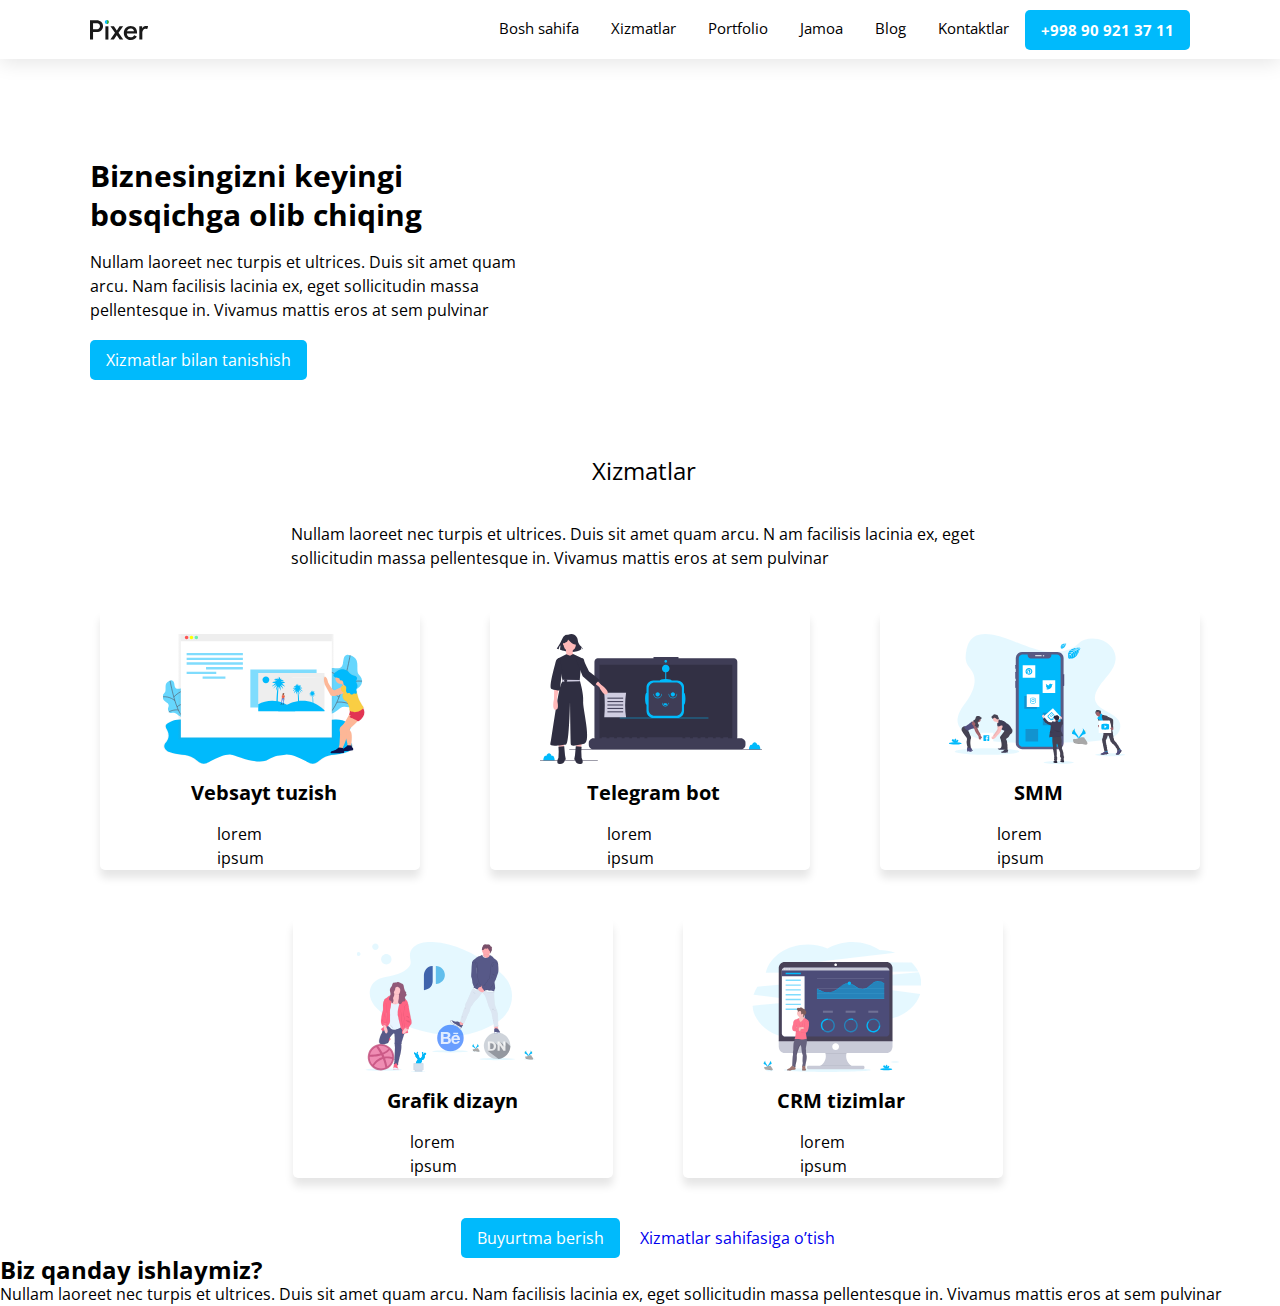
<file: index.html>
<!DOCTYPE html>
<html lang="en">
  <head>
    <meta charset="UTF-8" />
    <meta name="viewport" content="width=device-width, initial-scale=1.0" />
    <!-- NORMALIZE CSS -->
    <link rel="stylesheet" href="./styles/normalize.css" />
    <!-- STYLE CSS -->
    <link rel="stylesheet" href="./styles/style.css" />
    <title>Pixer</title>
  </head>
  <body>
    <!-- HEADER START -->
    <header class="header">
      <header class="header-container container">
        <!-- LOGO -->
        <a href="./index.html" class="site-logo">
          <img
            class="site-logo-image"
            src="./images/pixer-logo.svg"
            alt="Pixer web site logo"
            width="58"
            height="20"
          />
        </a>
        <!-- NAV -->
        <nav class="sitenav">
          <ul class="sitenav-list">
            <li class="sitenav-item">
              <a class="sitenav-link" href="#">Bosh sahifa</a>
            </li>
            <li class="sitenav-item">
              <a class="sitenav-link" href="./index.html">Xizmatlar</a>
            </li>
            <li class="sitenav-item">
              <a class="sitenav-link" href="#">Portfolio</a>
            </li>
            <li class="sitenav-item">
              <a class="sitenav-link" href="#">Jamoa</a>
            </li>
            <li class="sitenav-item">
              <a class="sitenav-link" href="#">Blog</a>
            </li>
            <li class="sitenav-item">
              <a class="sitenav-link" href="#">Kontaktlar</a>
            </li>
          </ul>
        </nav>
        <!-- HEADER BTN -->
        <a class="btn header-btn" href="Tel:+998909213711">
          +998 90 921 37 11
        </a>
      </header>
    </header>
    <!-- HEADER END -->
    <!-- MAIN START -->
    <main class="main">
      <div class="container">
        <div class="section_1">
          <h1>Biznesingizni keyingi bosqichga olib chiqing</h1>
          <p>
            Nullam laoreet nec turpis et ultrices. Duis sit amet quam arcu. Nam
            facilisis lacinia ex, eget sollicitudin massa pellentesque in.
            Vivamus mattis eros at sem pulvinar
          </p>
          <a class="btn main-btn" href="">Xizmatlar bilan tanishish</a>
        </div>
        <div class="section_2">
          <iframe
            width="458"
            height="258"
            src="https://www.youtube.com/embed/6_pru8U2RmM?si=bnl0SZ9_ngT_WcBo"
            title="YouTube video player"
            frameborder="0"
            allow="accelerometer; autoplay; clipboard-write; encrypted-media; gyroscope; picture-in-picture; web-share"
            allowfullscreen
          ></iframe>
        </div>
      </div>
    </main>
    <section>
      <div>
        <ul>
          <li>
            <h2>
              <a class="center-title" href="#">Xizmatlar</a>
            </h2>
            <p class="center-text">
              Nullam laoreet nec turpis et ultrices. Duis sit amet quam arcu. N
              am facilisis lacinia ex, eget sollicitudin massa pellentesque in.
              Vivamus mattis eros at sem pulvinar
            </p>
          </li>
        </ul>
      </div>
      <div class="card_1">
        <div class="item_1">
          <img src="./images/website.svg" alt="website" />
          <h3>Vebsayt tuzish</h3>
          <p>lorem ipsum</p>
        </div>
        <div class="item_2">
          <img src="./images/telegram bot.svg" alt="telegram bot" />
          <h3>Telegram bot</h3>
          <p>lorem ipsum</p>
        </div>
        <div class="item_3">
          <img src="./images/smm.svg" alt="smm" />
          <h3>SMM</h3>
          <p>lorem ipsum</p>
        </div>
      </div>
      <div class="card_2">
        <div class="item_1">
          <img src="./images/grafik dizayn.svg" alt="grafik dizayn" />
          <h3>Grafik dizayn</h3>
          <p>lorem ipsum</p>
        </div>
        <div class="item_2">
          <img src="./images/crm-tizmlari.svg" alt="CRM tizimlar" />
          <h3>CRM tizimlar</h3>
          <p>lorem ipsum</p>
        </div>
      </div>
      <div class="card_3">
        <a style="margin-left: 461px; margin-top: 40px" class="btn" href="#"
          >Buyurtma berish</a
        >
        <a class="link" href="#">Xizmatlar sahifasiga o’tish</a>
      </div>
    </section>
    <div class="wrapper">
      <div class="text-wrapper">
        <div class="item_1">
          <h2>Biz qanday ishlaymiz?</h2>
          <p>
            Nullam laoreet nec turpis et ultrices. Duis sit amet quam arcu. Nam
            facilisis lacinia ex, eget sollicitudin massa pellentesque in.
            Vivamus mattis eros at sem pulvinar
          </p>
        </div>
        <div class="item_2"></div>
        <div class="item_3"></div>
        <div class="item_4"></div>
        <div class="item_5"></div>
        <div class="item_6"></div>
      </div>
    </div>
    <!-- MAIN END -->
    <!-- FOOTER START -->
    <footer class="footer"></footer>
    <!-- FOOTER END -->
  </body>
</html>
</file>
<file: styles/style.css>
/* open-sans-regular - latin */
@font-face {
  font-display: swap; /* Check https://developer.mozilla.org/en-US/docs/Web/CSS/@font-face/font-display for other options. */
  font-family: "Open Sans";
  font-style: normal;
  font-weight: 400;
  src: url("../fonts/open-sans-v40-latin-regular.woff2") format("woff2"); /* Chrome 36+, Opera 23+, Firefox 39+, Safari 12+, iOS 10+ */
}
/* open-sans-700 - latin */
@font-face {
  font-display: swap; /* Check https://developer.mozilla.org/en-US/docs/Web/CSS/@font-face/font-display for other options. */
  font-family: "Open Sans";
  font-style: normal;
  font-weight: 700;
  src: url("../fonts/open-sans-v40-latin-700.woff2") format("woff2"); /* Chrome 36+, Opera 23+, Firefox 39+, Safari 12+, iOS 10+ */
}

* {
  margin: 0;
  padding: 0;
  box-sizing: border-box;
}

*:focus {
  outline: 2px dashed #00bafc;
  outline-offset: 4px;
}

html {
  height: 100%;
  scroll-behavior: smooth;
}

ul,
ol {
  list-style: none;
}

a {
  display: inline-block;
  text-decoration: none;
}

img {
  object-fit: cover;
  display: flex;
}

body {
  height: 100%;
  display: flex;
  flex-direction: column;
  font-family: "Open Sans", sans-serif;
  font-weight: 400;
  line-height: 24px;
  color: #000000;
}

.btn {
  padding: 8px 16px 8px 16px;
  border-radius: 5px;
  background-color: #00bafc;
  color: #ffffff;
  font-size: 16px;
  &:hover {
    background-color: rgba(0, 186, 252, 0.8);
  }
}

&:active {
  /* background-color: rgba(0, 186, 252, 0.6); */
}

.container {
  width: 100%;
  max-width: 1200px;
  margin-left: auto;
  margin-right: auto;
  padding-left: 50px;
  padding-right: 50px;
}

main {
  flex-grow: 1;
}

h1 {
  margin: 0;
}

.youtube-ifream-video {
  border-radius: 5px;
}

/* HEADER START */

.header {
  box-shadow: 0px 4px 20px 0px #0000001a;
}
.header-container {
  display: flex;
  align-items: center;
}
.container {
}
.site-logo {
  display: block;
  margin-right: auto;
}
.site-logo-image {
}
.sitenav {
}
.sitenav-list {
  display: flex;
}
.sitenav-item {
}
.sitenav-link {
  font-size: 15px;
  line-height: 24px;
  color: #000000;
  padding: 16px;
  border-bottom: 3px solid transparent;

  &:hover {
    border-bottom-color: #191919;
  }

  &:active {
    background-color: rgba(25, 25, 25, 0.7);
    border-bottom-color: transparent;
    color: #ffffff;
  }

  &:focus {
    outline-offset: 0;
  }
}
.btn {
}
.header-btn {
  font-weight: 700;
  font-size: 15px;
}

/* MAIN START */

.main {
}
.container {
  display: flex;
  justify-content: center;
}
.section_1 {
  width: 470px;
  height: 224px;
  margin-top: 97px;
  gap: 16px;
}
.section_1 h1 {
  width: 470px;
  height: 78px;
  /* font: "Open sans" sans-serif; */
  font-weight: 700;
  font-size: 30px;
  line-height: 39px;
  color: #000000;
}
.section_1 p {
  width: 465px;
  height: 74px;
  /* font: "Open sans" sans-serif; */
  font-weight: 400;
  font-size: 16px;
  line-height: 24px;
  color: #000000;
  margin-top: 16px;
}

.main-btn {
  margin-top: 16px;
  font-size: 16px;
}

.section_2 {
  margin-top: 80px;
  margin-left: 172px;
  border-radius: 5px;
}

.center-title {
  width: 117px;
  height: 31px;
  /* font: "Open Sans" sans-serif; */
  font-weight: 400;
  font-size: 24px;
  line-height: 24px;
  color: #000000;
  margin-top: 56px;
  margin-bottom: 16px;
  margin-left: 591.5px;
  margin-right: 591.5px;
  align-items: center;
}

.center-text {
  width: 719px;
  height: 48px;
  font-weight: 400;
  font-size: 16px;
  line-height: 24px;
  color: #000000;
  margin-top: 16px;
  margin-bottom: 16px;
  margin-left: 290.5px;
  margin-right: 290.5px;
}

.card_1 {
  display: flex;
}

.card_1 .item_1 {
  width: 320px;
  height: 260px;
  margin-top: 24px;
  margin-left: 100px;
  border-radius: 5px;
  padding: 24px;
  gap: 16px;
  box-shadow: 0px 8px 8px 0px #0000001a;
}

.card_1 .item_1 img {
  width: 202.79px;
  height: 130px;
  margin-left: 39px;
}

.card_1 .item_1 h3 {
  font-weight: 700;
  font-size: 20px;
  line-height: 26px;
  justify-content: center;
  margin-left: 67px;
  margin-right: auto;
  margin-top: 16px;
  margin-bottom: 16px;
}

.card_1 .item_1 p {
  margin-left: 93px;
  width: 95px;
  height: 24px;
  font-size: 16px;
  line-height: 24px;
  margin-top: 16px;
  margin-bottom: 24px;
}

.card_1 .item_2 {
  box-shadow: 0px 8px 8px 0px #0000001a;
  background-color: #ffffff;
  width: 320px;
  height: 260px;
  margin-top: 24px;
  margin-left: 70px;
  border-radius: 5px;
  padding: 24px;
  gap: 16px;
}
.card_1 .item_2 img {
  margin-left: 26px;
  width: 222.13px;
  height: 130px;
}
.card_1 .item_2 h3 {
  width: 133px;
  height: 26px;
  font-weight: 700;
  font-size: 20px;
  line-height: 26px;
  align-items: Center;
  justify-content: center;
  margin-left: 73px;
  margin-top: 16px;
}
.card_1 .item_2 p {
  margin-left: 93px;
  width: 95px;
  height: 24px;
  font-size: 16px;
  line-height: 24px;
  margin-top: 16px;
  margin-bottom: 24px;
}

.card_1 .item_3 {
  box-shadow: 0px 8px 8px 0px #0000001a;
  background-color: #ffffff;
  width: 320px;
  height: 260px;
  margin-top: 24px;
  margin-left: 70px;
  border-radius: 5px;
  padding: 24px;
  gap: 16px;
}
.card_1 .item_3 img {
  width: 176.85px;
  height: 130px;
  margin-left: 45px;
}
.card_1 .item_3 h3 {
  width: 49px;
  height: 26px;
  font-weight: 700;
  font-size: 20px;
  line-height: 26px;
  align-items: center;
  margin-top: 16px;
  margin-left: 110px;
}
.card_1 .item_3 p {
  margin-left: 93px;
  width: 95px;
  height: 24px;
  font-size: 16px;
  line-height: 24px;
  margin-top: 16px;
  margin-bottom: 24px;
}

.card_2 .item_1 {
  width: 320px;
  height: 260px;
  background-color: #ffffff;
  box-shadow: 0px 8px 8px 0px #0000001a;
  margin-top: 48px;
  margin-left: 293px;
  border-radius: 5px;
  padding: 24px;
  gap: 16px;
}
.card_2 .item_1 img {
  width: 178.91px;
  height: 130px;
  margin-left: 40px;
}
.card_2 .item_1 h3 {
  width: 133px;
  height: 26px;
  font-weight: 700;
  font-size: 20px;
  line-height: 26px;
  align-items: center;
  margin-left: 70px;
  margin-top: 16px;
}
.card_2 .item_1 p {
  margin-left: 93px;
  width: 95px;
  height: 24px;
  font-size: 16px;
  line-height: 24px;
  margin-top: 16px;
  margin-bottom: 24px;
}

.card_2 {
  display: flex;
}
.card_2 .item_2 {
  width: 320px;
  height: 260px;
  background-color: #ffffff;
  box-shadow: 0px 8px 8px 0px #0000001a;
  margin-top: 48px;
  border-radius: 5px;
  padding: 24px;
  gap: 16px;
  margin-left: 70px;
}
.card_2 .item_2 img {
  width: 169.22px;
  height: 130px;
  margin-left: 45px;
}
.card_2 .item_2 h3 {
  width: 128px;
  height: 26px;
  font-weight: 700;
  font-size: 20px;
  line-height: 26px;
  align-items: center;
  margin-top: 16px;
  margin-left: 70px;
}
.card_2 .item_2 p {
  margin-left: 93px;
  width: 95px;
  height: 24px;
  font-size: 16px;
  line-height: 24px;
  margin-top: 16px;
  margin-bottom: 24px;
}

.link {
  margin-left: 16px;
}
</file>
